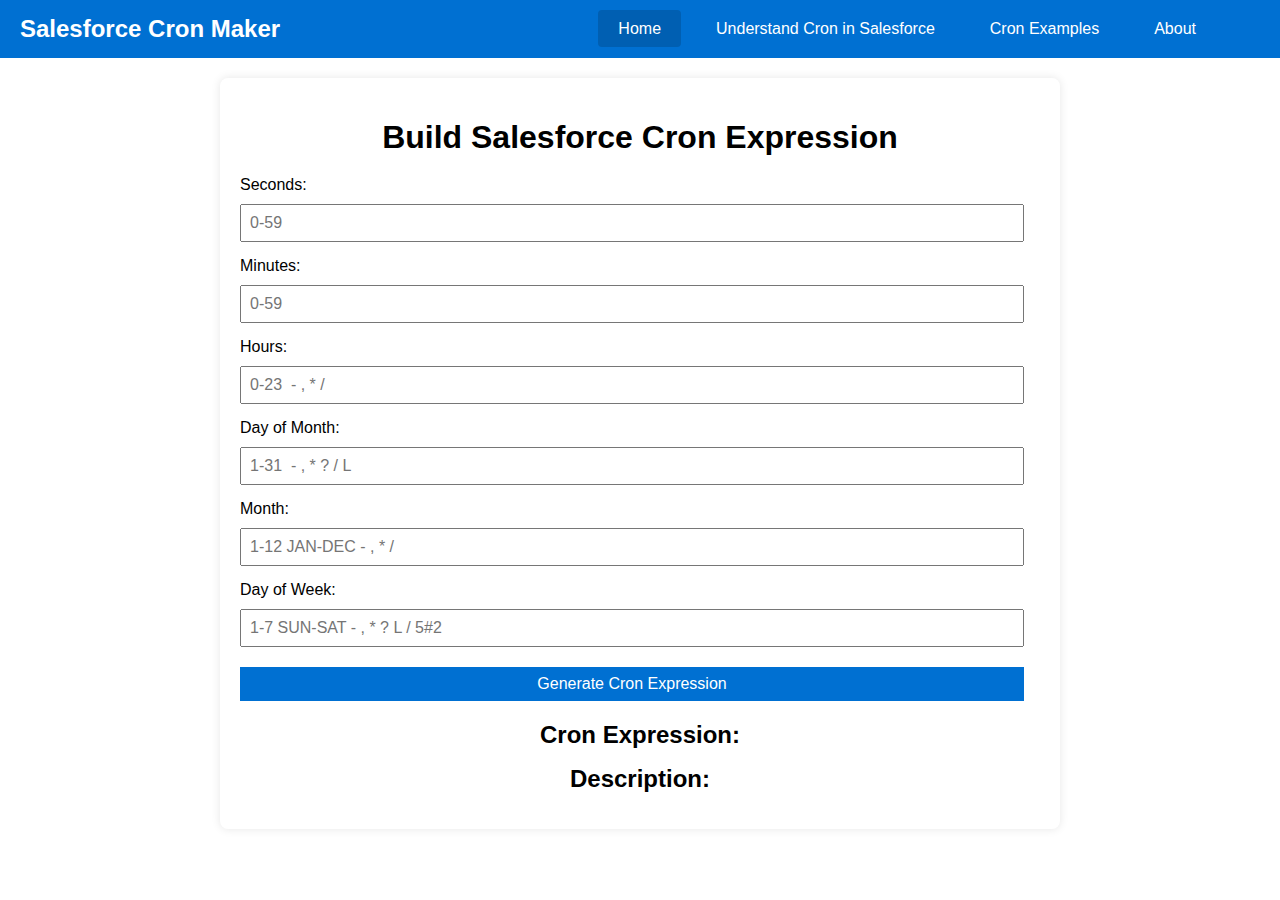
<file: org/index.html>
<!DOCTYPE html>
<html lang="en">
<head>
    <meta charset="UTF-8">
    <meta name="viewport" content="width=device-width, initial-scale=1.0">
    <meta name="description" content="This Salesforce Cron Maker tool helps you create Salesforce Cron expressions with an easy-to-use interface. It allows you to input values for each field and provides a human-readable description of the resulting schedule.">
    <meta name="keywords" content="Salesforce, Cron Expression, Scheduled Job, Create Cron in Salesforce">
    <meta name="author" content="SalesforceFox.com">
    <meta name="robots" content="index, follow">

    <meta property="og:title" content="SalesforceFox">
    <meta property="og:description" content="Here at SalesforceFox, Our goal is to make your Salesforce learning experience seamless, enjoyable, and incredibly rewarding.">
    <meta property="og:url" content="https://sfcronmaker.web.app/">
    <meta property="og:type" content="website"> <!-- Can also be "article" for blog posts, etc. -->

    <title>Salesforce Cron Maker</title>
    <link rel="stylesheet" href="styles.css">
</head>
<body>

    <nav class="navbar">
        <div class="navbar-name">
          <a href="/">Salesforce Cron Maker</a>
        </div>
        <button class="navbar-toggle" aria-label="Toggle navigation">
          &#9776;
          <!-- Hamburger icon -->
        </button>
        <ul class="navbar-tabs">
          <li><a href="#home" class="active">Home</a></li>
          <li><a href="#understand-cron">Understand Cron in Salesforce</a></li>
          <li><a href="#cron-examples">Cron Examples</a></li>
          <li><a href="#about">About</a></li>
        </ul>
    </nav>
    <div class="container">
        <div class="tab-content" id="home">
            <h1>Build Salesforce Cron Expression</h1>
            <form id="cronForm">
                <div class="field">
                    <label for="seconds">Seconds:</label>
                    <input type="text" id="seconds" placeholder="0-59">
                </div>
                <div class="field">
                    <label for="minutes">Minutes:</label>
                    <input type="text" id="minutes" placeholder="0-59">
                </div>
                <div class="field">
                    <label for="hours">Hours:</label>
                    <input type="text" id="hours" placeholder="0-23  - , * /">
                </div>
                <div class="field">
                    <label for="dayOfMonth">Day of Month:</label>
                    <input type="text" id="dayOfMonth" placeholder="1-31  - , * ? / L">
                </div>
                <div class="field">
                    <label for="month">Month:</label>
                    <input type="text" id="month" placeholder="1-12 JAN-DEC - , * /">
                </div>
                <div class="field">
                    <label for="dayOfWeek">Day of Week:</label>
                    <input type="text" id="dayOfWeek" placeholder="1-7 SUN-SAT - , * ? L / 5#2">
                </div>
                <div class="field">
                    <button type="button" onclick="generateCron()">Generate Cron Expression</button>
                </div>
            </form>
            <div id="output">
                <h2>Cron Expression:</h2>
                <p id="cronExpression" class="center-text"></p>
                <h2>Description:</h2>
                <p id="description" class="center-text"></p>
            </div>
        </div>
        <div class="tab-content" id="understand-cron" style="display: none;">
          </br>
            <h2>Understanding Cron Expressions</h2>
            <p>
              A cron expression is used to define scheduled jobs or tasks that run automatically at specified intervals. These expressions are a way to set up scheduled jobs in Salesforce that execute Apex code or other scheduled tasks on a regular basis.
            </p>
            <p>
              A cron expression is a string consisting of 6 or 7 fields separated by spaces, each field representing a different time unit.
            </p>
            <h2>Cron Format:</h2>
            <p class="format-spacing"><strong>" Seconds Minutes Hours Day_of_Month Month Day_of_Week "</strong></p>
            <h3>Understand each fields:</h3>
            <p>
                <table class="GeneratedTable">
                    <thead class="Header_style">
                      <tr>
                        <th>Parts of Cron Expression</th>
                        <th>Possible Values</th>
                        <th>Supported Special Characters</th>
                      </tr>
                    </thead>
                    <tbody>
                      <tr>
                        <td>Seconds</td>
                        <td>0 to 59</td>
                        <td>none</td>
                      </tr>
                      <tr>
                        <td>Minutes</td>
                        <td>0 to 59</td>
                        <td>none</td>
                      </tr>
                      <tr>
                        <td>Hours</td>
                        <td>0 to 23</td>
                        <td class="word-spacing"> , -  *  / </td>
                      </tr>
                      <tr>
                        <td>Day_of_month</td>
                        <td>1 to 31</td>
                        <td class="word-spacing">, - * ? / L</td>
                      </tr>
                      <tr>
                        <td>Month</td>
                        <td>1 to 12 or JAN to DEC </td>
                        <td class="word-spacing">, - * /</td>
                      </tr>
                      <tr>
                        <td>Day_of_week</td>
                        <td>1 to 7 or SUN to SAT</td>
                        <td class="word-spacing">, - * ? / L #</td>
                      </tr>
                    </tbody>
                  </table>
            </p>
            <h3>Meaning of each special characters: </h3>
            <p>
                 <table class="GeneratedTable">
                    <thead class="Header_style">
                      <tr>
                        <th>Special Character</th>
                        <th>What it does</th>
                        <th>Example</th>
                      </tr>
                    </thead>
                    <tbody>
                      <tr>
                        <td class="spChar_style">*</td>
                        <td>It indicates all values</br>It means 'Every'</td>
                        <td>0 30 10 * * *   means “10:30 AM every day.”</td>
                      </tr>
                      <tr>
                        <td class="spChar_style">?</td>
                        <td>It Indicates no specified value</br>It means 'Any'</br>it can only be used in Day_of_month and Day_of_week </td>
                        <td>0 0 12 5 1 ?  means “12:00 PM on the 5th day of January” (whatever day of the week that is).</td>
                      </tr>
                      <tr>
                        <td class="spChar_style">,</td>
                        <td>It indicates separates value.</br>It means “and.”</td>
                        <td>0 0 12 1 3,4,5 ?  means "12.00 PM on 1st day of March,April & May" </td>
                      </tr>
                      <tr>
                        <td class="spChar_style">-</td>
                        <td>It indicates time range </br> It means "From...To.."</td>
                        <td>0 0 10-14 ? * SUN means "from 10 am to 2 pm every sunday"</td>
                      </tr>
                      <tr>
                        <td class="spChar_style">/</td>
                        <td>It indicates Increments.</br> 
                            The number before the slash specifies when the interval begins. The number after the slash is the interval. </td>
                        <td>0 0 1/3 * * *  means “starting from 1:00 AM every 3 hours every day.”</td>
                      </tr>
                      <tr>
                        <td class="spChar_style">#</td>
                        <td>It indicates the nth weekday of the month.</br>it can only be used for Day_of_week</br>
                            The value before # sign is the weekday. The value after is the occurrence.</td>
                        <td>0 0 12 ? * 5#2 means “12:00 PM on the second Thursday of every month.”</td>
                      </tr>
                      <tr>
                        <td class="spChar_style">L</td>
                        <td>It indicates the end of a range.</br>It means as “last”.</br>it can only be used in Day_of_month and Day_of_week </td>
                        <td>0 0 12 L */1 ? means “12:00 PM on the last day of the month”</td>
                      </tr>
                    </tbody>
                  </table>
            </p>
        </div>
        <!-- Cron Examples Tab Content -->
        <div class="tab-content" id="cron-examples" style="display:none;">
          <h1>Cron Examples</h1>
          <p>Here are some common Cron expressions used in Salesforce for various scheduled job:</p>
          <ol class="cron-example-tab">
            <li><strong>Run Every Day at 12:00 PM (Noon)</strong>
              <ul style="list-style-type:disc;">
                <li>Cron :  0 0 12 * * ?</li>
                <li>Explanation: The Job will run at 12 PM , every day of the month, every month.</li>
              </ul>
            </li>
            <li><strong>Run Every Sunday at 5:30 PM</strong>
              <ul style="list-style-type:disc;">
                <li>Cron :  0 30 17 ? * 1</li>
                <li>Explanation: The Job will run at 5.30 PM , every month, on Sunday.</li>
              </ul>
            </li>
            <li><strong> Run thrice a day on Weekends for month of January</strong>
              <ul style="list-style-type:disc;">
                <li>Cron :  0 0 0/4 ? JAN 1,7 </li>
                <li>Explanation: The Job will run at every 4 hours, in January, on Sunday, Saturday.</li>
              </ul>
            </li>
            <li><strong>Run Every Monday and Wednesday at 9:00 AM</strong>
              <ul style="list-style-type:disc;">
                <li>Cron : 0 0 9 ? * MON,WED</li>
                <li>Explanation: The Job will run at 9 AM , every month, on Monday, Wednesday.</li>
              </ul>
            </li>
            <li><strong>Run from Mon to Fri, midnight to 6 am in month of December</strong>
              <ul style="list-style-type:disc;">
                <li>Cron : 0 0 0-6 ? 12 MON-FRI</li>
                <li>Explanation: The Job will run from 12 AM (midnight) to 6 AM , in December, from Monday to Friday .</li>
              </ul>
            </li>
            <li><strong> Run on every 2nd Sunday midnight every month</strong>
              <ul style="list-style-type:disc;">
                <li>Cron : 0 0 0 ? * 7#2</li>
                <li>Explanation: The Job will run at 12 AM (midnight) , every month, on  second Saturday .</li>
              </ul>
            </li>
            <li><strong>Run on weekend at midnight from January to March</strong>
              <ul style="list-style-type:disc;">
                <li>Cron : 0 0 0 ? 1-3 1,7</li>
                <li>Explanation: The Job will run at 12 AM (midnight) , from January to March , on Sunday, Saturday.</li>
              </ul>
            </li>
          </ol>
        </div>
        <div class="tab-content" id="about" style="display: none;">
            <h2>About This Tool</h2>
            <p>This tool helps you build Salesforce Cron expressions with an easy-to-use interface. It allows you to input values for each field and provides a human-readable description of the resulting schedule.</p>
            <h2>Proudly built by</h2>
            <p style="text-align: center"><a href="https://salesforcefox.com/" target="_blank">SalesforceFox.com</a></p>
            <h2>Follow us:</h2>
            <p style="text-align: center">
              <a href="https://www.linkedin.com/company/sffox/" target="blank" class="logo">
                <svg xmlns="http://www.w3.org/2000/svg" x="0px" y="0px" width="60" height="60" viewBox="0 0 48 48">
                <path fill="#0078d4" d="M42,37c0,2.762-2.238,5-5,5H11c-2.761,0-5-2.238-5-5V11c0-2.762,2.239-5,5-5h26c2.762,0,5,2.238,5,5	V37z"></path><path d="M30,37V26.901c0-1.689-0.819-2.698-2.192-2.698c-0.815,0-1.414,0.459-1.779,1.364	c-0.017,0.064-0.041,0.325-0.031,1.114L26,37h-7V18h7v1.061C27.022,18.356,28.275,18,29.738,18c4.547,0,7.261,3.093,7.261,8.274	L37,37H30z M11,37V18h3.457C12.454,18,11,16.528,11,14.499C11,12.472,12.478,11,14.514,11c2.012,0,3.445,1.431,3.486,3.479	C18,16.523,16.521,18,14.485,18H18v19H11z" opacity=".05"></path><path d="M30.5,36.5v-9.599c0-1.973-1.031-3.198-2.692-3.198c-1.295,0-1.935,0.912-2.243,1.677	c-0.082,0.199-0.071,0.989-0.067,1.326L25.5,36.5h-6v-18h6v1.638c0.795-0.823,2.075-1.638,4.238-1.638	c4.233,0,6.761,2.906,6.761,7.774L36.5,36.5H30.5z M11.5,36.5v-18h6v18H11.5z M14.457,17.5c-1.713,0-2.957-1.262-2.957-3.001	c0-1.738,1.268-2.999,3.014-2.999c1.724,0,2.951,1.229,2.986,2.989c0,1.749-1.268,3.011-3.015,3.011H14.457z" opacity=".07"></path><path fill="#fff" d="M12,19h5v17h-5V19z M14.485,17h-0.028C12.965,17,12,15.888,12,14.499C12,13.08,12.995,12,14.514,12	c1.521,0,2.458,1.08,2.486,2.499C17,15.887,16.035,17,14.485,17z M36,36h-5v-9.099c0-2.198-1.225-3.698-3.192-3.698	c-1.501,0-2.313,1.012-2.707,1.99C24.957,25.543,25,26.511,25,27v9h-5V19h5v2.616C25.721,20.5,26.85,19,29.738,19	c3.578,0,6.261,2.25,6.261,7.274L36,36L36,36z"></path>
                </svg>
                </a>
            </p>
            <h2>Have a Question ? </h2>
            <p style="text-align: center">
              <a href="mailto:info@salesforcefox.com" target="blank" class="logo">
                <svg xmlns="http://www.w3.org/2000/svg" x="0px" y="0px" width="48" height="48" viewBox="0 0 48 48">
                  <path fill="#e0e0e0" d="M5.5,40.5h37c1.933,0,3.5-1.567,3.5-3.5V11c0-1.933-1.567-3.5-3.5-3.5h-37C3.567,7.5,2,9.067,2,11v26C2,38.933,3.567,40.5,5.5,40.5z"></path><path fill="#d9d9d9" d="M26,40.5h16.5c1.933,0,3.5-1.567,3.5-3.5V11c0-1.933-1.567-3.5-3.5-3.5h-37C3.567,7.5,2,9.067,2,11L26,40.5z"></path><path fill="#eee" d="M6.745,40.5H42.5c1.933,0,3.5-1.567,3.5-3.5V11.5L6.745,40.5z"></path><path fill="#e0e0e0" d="M25.745,40.5H42.5c1.933,0,3.5-1.567,3.5-3.5V11.5L18.771,31.616L25.745,40.5z"></path><path fill="#ca3737" d="M42.5,9.5h-37C3.567,9.5,2,9.067,2,11v26c0,1.933,1.567,3.5,3.5,3.5H7V12h34v28.5h1.5c1.933,0,3.5-1.567,3.5-3.5V11C46,9.067,44.433,9.5,42.5,9.5z"></path><path fill="#f5f5f5" d="M42.5,7.5H24H5.5C3.567,7.5,2,9.036,2,11c0,1.206,1.518,2.258,1.518,2.258L24,27.756l20.482-14.497c0,0,1.518-1.053,1.518-2.258C46,9.036,44.433,7.5,42.5,7.5z"></path><path fill="#e84f4b" d="M43.246,7.582L24,21L4.754,7.582C3.18,7.919,2,9.297,2,11c0,1.206,1.518,2.258,1.518,2.258L24,27.756l20.482-14.497c0,0,1.518-1.053,1.518-2.258C46,9.297,44.82,7.919,43.246,7.582z"></path>
                  </svg>
                </a>
            </p>
        </div>
    </div>
    <script src="script.js"></script>
</body>
</html>
</file>
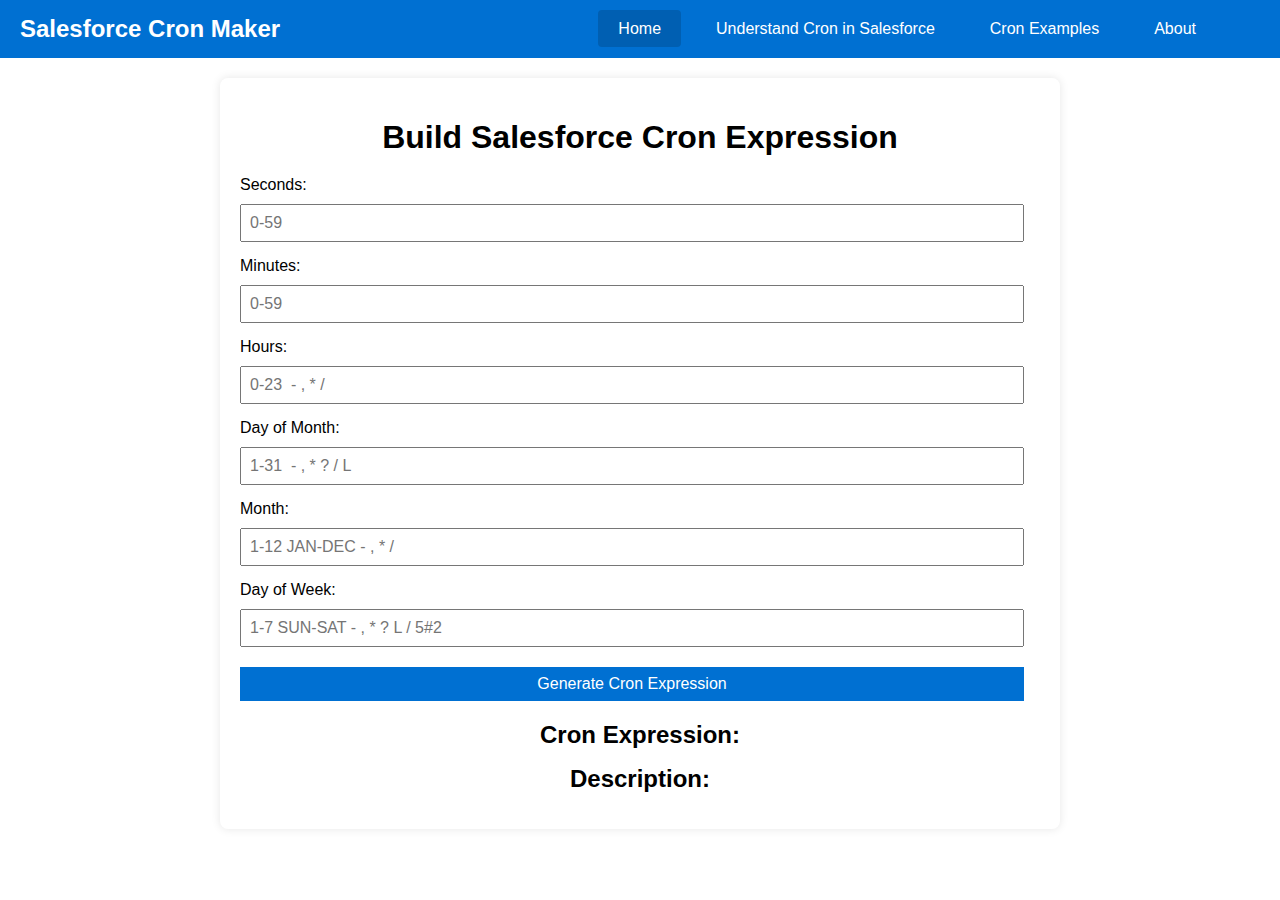
<file: public/index.html>
<!doctypehtml><html lang=en><meta charset=UTF-8><meta content="width=device-width,initial-scale=1"name=viewport><meta content="This Salesforce Cron Maker tool helps you create Salesforce Cron expressions with an easy-to-use interface. It allows you to input values for each field and provides a human-readable description of the resulting schedule."name=description><meta content="Salesforce, Cron Expression, Scheduled Job, Create Cron in Salesforce"name=keywords><meta content=SalesforceFox.com name=author><meta content="index, follow"name=robots><meta content=SalesforceFox property=og:title><meta content="Here at SalesforceFox, Our goal is to make your Salesforce learning experience seamless, enjoyable, and incredibly rewarding."property=og:description><meta content=https://sfcronmaker.web.app/ property=og:url><meta content=website property=og:type><title>Salesforce Cron Maker</title><link href=styles.css rel=stylesheet><nav class=navbar><div class=navbar-name><a href=/ >Salesforce Cron Maker</a></div><button aria-label="Toggle navigation"class=navbar-toggle>☰</button><ul class=navbar-tabs><li><a href=#home class=active>Home</a><li><a href=#understand-cron>Understand Cron in Salesforce</a><li><a href=#cron-examples>Cron Examples</a><li><a href=#about>About</a></ul></nav><div class=container><div class=tab-content id=home><h1>Build Salesforce Cron Expression</h1><form id=cronForm><div class=field><label for=seconds>Seconds:</label> <input id=seconds placeholder=0-59></div><div class=field><label for=minutes>Minutes:</label> <input id=minutes placeholder=0-59></div><div class=field><label for=hours>Hours:</label> <input id=hours placeholder="0-23  - , * /"></div><div class=field><label for=dayOfMonth>Day of Month:</label> <input id=dayOfMonth placeholder="1-31  - , * ? / L"></div><div class=field><label for=month>Month:</label> <input id=month placeholder="1-12 JAN-DEC - , * /"></div><div class=field><label for=dayOfWeek>Day of Week:</label> <input id=dayOfWeek placeholder="1-7 SUN-SAT - , * ? L / 5#2"></div><div class=field><button onclick=generateCron() type=button>Generate Cron Expression</button></div></form><div id=output><h2>Cron Expression:</h2><p class=center-text id=cronExpression><h2>Description:</h2><p class=center-text id=description></div></div><div class=tab-content id=understand-cron style=display:none><br><h2>Understanding Cron Expressions</h2><p>A cron expression is used to define scheduled jobs or tasks that run automatically at specified intervals. These expressions are a way to set up scheduled jobs in Salesforce that execute Apex code or other scheduled tasks on a regular basis.<p>A cron expression is a string consisting of 6 or 7 fields separated by spaces, each field representing a different time unit.<h2>Cron Format:</h2><p class=format-spacing><strong>" Seconds Minutes Hours Day_of_Month Month Day_of_Week "</strong><h3>Understand each fields:</h3><p><table class=GeneratedTable><thead class=Header_style><tr><th>Parts of Cron Expression<th>Possible Values<th>Supported Special Characters<tbody><tr><td>Seconds<td>0 to 59<td>none<tr><td>Minutes<td>0 to 59<td>none<tr><td>Hours<td>0 to 23<td class=word-spacing>, - * /<tr><td>Day_of_month<td>1 to 31<td class=word-spacing>, - * ? / L<tr><td>Month<td>1 to 12 or JAN to DEC<td class=word-spacing>, - * /<tr><td>Day_of_week<td>1 to 7 or SUN to SAT<td class=word-spacing>, - * ? / L #</table><h3>Meaning of each special characters:</h3><p><table class=GeneratedTable><thead class=Header_style><tr><th>Special Character<th>What it does<th>Example<tbody><tr><td class=spChar_style>*<td>It indicates all values<br>It means 'Every'<td>0 30 10 * * * means “10:30 AM every day.”<tr><td class=spChar_style>?<td>It Indicates no specified value<br>It means 'Any'<br>it can only be used in Day_of_month and Day_of_week<td>0 0 12 5 1 ? means “12:00 PM on the 5th day of January” (whatever day of the week that is).<tr><td class=spChar_style>,<td>It indicates separates value.<br>It means “and.”<td>0 0 12 1 3,4,5 ? means "12.00 PM on 1st day of March,April & May"<tr><td class=spChar_style>-<td>It indicates time range<br>It means "From...To.."<td>0 0 10-14 ? * SUN means "from 10 am to 2 pm every sunday"<tr><td class=spChar_style>/<td>It indicates Increments.<br>The number before the slash specifies when the interval begins. The number after the slash is the interval.<td>0 0 1/3 * * * means “starting from 1:00 AM every 3 hours every day.”<tr><td class=spChar_style>#<td>It indicates the nth weekday of the month.<br>it can only be used for Day_of_week<br>The value before # sign is the weekday. The value after is the occurrence.<td>0 0 12 ? * 5#2 means “12:00 PM on the second Thursday of every month.”<tr><td class=spChar_style>L<td>It indicates the end of a range.<br>It means as “last”.<br>it can only be used in Day_of_month and Day_of_week<td>0 0 12 L */1 ? means “12:00 PM on the last day of the month”</table></div><div class=tab-content id=cron-examples style=display:none><h1>Cron Examples</h1><p>Here are some common Cron expressions used in Salesforce for various scheduled job:<ol class=cron-example-tab><li><strong>Run Every Day at 12:00 PM (Noon)</strong><ul style=list-style-type:disc><li>Cron : 0 0 12 * * ?<li>Explanation: The Job will run at 12 PM , every day of the month, every month.</ul><li><strong>Run Every Sunday at 5:30 PM</strong><ul style=list-style-type:disc><li>Cron : 0 30 17 ? * 1<li>Explanation: The Job will run at 5.30 PM , every month, on Sunday.</ul><li><strong>Run thrice a day on Weekends for month of January</strong><ul style=list-style-type:disc><li>Cron : 0 0 0/4 ? JAN 1,7<li>Explanation: The Job will run at every 4 hours, in January, on Sunday, Saturday.</ul><li><strong>Run Every Monday and Wednesday at 9:00 AM</strong><ul style=list-style-type:disc><li>Cron : 0 0 9 ? * MON,WED<li>Explanation: The Job will run at 9 AM , every month, on Monday, Wednesday.</ul><li><strong>Run from Mon to Fri, midnight to 6 am in month of December</strong><ul style=list-style-type:disc><li>Cron : 0 0 0-6 ? 12 MON-FRI<li>Explanation: The Job will run from 12 AM (midnight) to 6 AM , in December, from Monday to Friday .</ul><li><strong>Run on every 2nd Sunday midnight every month</strong><ul style=list-style-type:disc><li>Cron : 0 0 0 ? * 7#2<li>Explanation: The Job will run at 12 AM (midnight) , every month, on second Saturday .</ul><li><strong>Run on weekend at midnight from January to March</strong><ul style=list-style-type:disc><li>Cron : 0 0 0 ? 1-3 1,7<li>Explanation: The Job will run at 12 AM (midnight) , from January to March , on Sunday, Saturday.</ul></ol></div><div class=tab-content id=about style=display:none><h2>About This Tool</h2><p>This tool helps you build Salesforce Cron expressions with an easy-to-use interface. It allows you to input values for each field and provides a human-readable description of the resulting schedule.<h2>Proudly built by</h2><p style=text-align:center><a href=https://salesforcefox.com/ target=_blank>SalesforceFox.com</a><h2>Follow us:</h2><p style=text-align:center><a href=https://www.linkedin.com/company/sffox/ class=logo target=blank><svg height=60 viewBox="0 0 48 48"width=60 x=0px xmlns=http://www.w3.org/2000/svg y=0px><path d="M42,37c0,2.762-2.238,5-5,5H11c-2.761,0-5-2.238-5-5V11c0-2.762,2.239-5,5-5h26c2.762,0,5,2.238,5,5	V37z"fill=#0078d4></path><path d="M30,37V26.901c0-1.689-0.819-2.698-2.192-2.698c-0.815,0-1.414,0.459-1.779,1.364	c-0.017,0.064-0.041,0.325-0.031,1.114L26,37h-7V18h7v1.061C27.022,18.356,28.275,18,29.738,18c4.547,0,7.261,3.093,7.261,8.274	L37,37H30z M11,37V18h3.457C12.454,18,11,16.528,11,14.499C11,12.472,12.478,11,14.514,11c2.012,0,3.445,1.431,3.486,3.479	C18,16.523,16.521,18,14.485,18H18v19H11z"opacity=.05></path><path d="M30.5,36.5v-9.599c0-1.973-1.031-3.198-2.692-3.198c-1.295,0-1.935,0.912-2.243,1.677	c-0.082,0.199-0.071,0.989-0.067,1.326L25.5,36.5h-6v-18h6v1.638c0.795-0.823,2.075-1.638,4.238-1.638	c4.233,0,6.761,2.906,6.761,7.774L36.5,36.5H30.5z M11.5,36.5v-18h6v18H11.5z M14.457,17.5c-1.713,0-2.957-1.262-2.957-3.001	c0-1.738,1.268-2.999,3.014-2.999c1.724,0,2.951,1.229,2.986,2.989c0,1.749-1.268,3.011-3.015,3.011H14.457z"opacity=.07></path><path d="M12,19h5v17h-5V19z M14.485,17h-0.028C12.965,17,12,15.888,12,14.499C12,13.08,12.995,12,14.514,12	c1.521,0,2.458,1.08,2.486,2.499C17,15.887,16.035,17,14.485,17z M36,36h-5v-9.099c0-2.198-1.225-3.698-3.192-3.698	c-1.501,0-2.313,1.012-2.707,1.99C24.957,25.543,25,26.511,25,27v9h-5V19h5v2.616C25.721,20.5,26.85,19,29.738,19	c3.578,0,6.261,2.25,6.261,7.274L36,36L36,36z"fill=#fff></path></svg></a><h2>Have a Question ?</h2><p style=text-align:center><a href=mailto:info@salesforcefox.com class=logo target=blank><svg height=48 viewBox="0 0 48 48"width=48 x=0px xmlns=http://www.w3.org/2000/svg y=0px><path d=M5.5,40.5h37c1.933,0,3.5-1.567,3.5-3.5V11c0-1.933-1.567-3.5-3.5-3.5h-37C3.567,7.5,2,9.067,2,11v26C2,38.933,3.567,40.5,5.5,40.5z fill=#e0e0e0></path><path d=M26,40.5h16.5c1.933,0,3.5-1.567,3.5-3.5V11c0-1.933-1.567-3.5-3.5-3.5h-37C3.567,7.5,2,9.067,2,11L26,40.5z fill=#d9d9d9></path><path d=M6.745,40.5H42.5c1.933,0,3.5-1.567,3.5-3.5V11.5L6.745,40.5z fill=#eee></path><path d=M25.745,40.5H42.5c1.933,0,3.5-1.567,3.5-3.5V11.5L18.771,31.616L25.745,40.5z fill=#e0e0e0></path><path d=M42.5,9.5h-37C3.567,9.5,2,9.067,2,11v26c0,1.933,1.567,3.5,3.5,3.5H7V12h34v28.5h1.5c1.933,0,3.5-1.567,3.5-3.5V11C46,9.067,44.433,9.5,42.5,9.5z fill=#ca3737></path><path d=M42.5,7.5H24H5.5C3.567,7.5,2,9.036,2,11c0,1.206,1.518,2.258,1.518,2.258L24,27.756l20.482-14.497c0,0,1.518-1.053,1.518-2.258C46,9.036,44.433,7.5,42.5,7.5z fill=#f5f5f5></path><path d=M43.246,7.582L24,21L4.754,7.582C3.18,7.919,2,9.297,2,11c0,1.206,1.518,2.258,1.518,2.258L24,27.756l20.482-14.497c0,0,1.518-1.053,1.518-2.258C46,9.297,44.82,7.919,43.246,7.582z fill=#e84f4b></path></svg></a></div></div><script src=script.js></script>
</file>
<file: org/styles.css>
/* styles.css */
body {
  margin: 0;
  font-family: Arial, sans-serif;
}

.navbar {
  display: flex;
  justify-content: space-between;
  align-items: center;
  background-color: #0070d2;
  padding: 15px 20px;
  color: white;
  position: relative;
  flex-wrap: wrap; /* Allows wrapping on smaller screens */
}

.navbar-name a {
  color: white;
  text-decoration: none;
  font-size: 24px;
  font-weight: bold;
}

.navbar-tabs {
  list-style: none;
  margin: 0;
  padding: 0;
  display: flex;
  gap: 15px;
  position: absolute;
  right: 5%;
  top: 20px;
}

.navbar-tabs li {
  margin: 0;
}

.navbar-tabs a {
  color: white;
  padding: 10px 20px;
  text-decoration: none;
  text-align: center;
  font-size: 16px;
  border-radius: 4px;
  transition: background-color 0.3s ease;
}

.navbar-tabs a.active {
  background-color: #005fb2;
}

.navbar-tabs a:hover {
  background-color: #005fb2;
}

.navbar-toggle {
  display: none;
  background: none;
  border: none;
  font-size: 24px;
  color: white;
  cursor: pointer;
}

@media (max-width: 1024px) {
  .navbar {
      flex-direction: column;
      align-items: flex-start;
      padding: 10px;
  }

  .navbar-tabs {
      position: static;
      flex-direction: column;
      width: 100%;
      gap: 10px;
      display: none; /* Hide tabs by default on tablets */
  }

  .navbar-tabs.active {
      display: flex; /* Show tabs when toggle button is clicked */
  }

  .navbar-toggle {
      display: block;
      margin-bottom: 10px;
  }
}

@media (max-width: 768px) {
  .navbar-tabs {
      /* Adjust for smaller screens */
      font-size: 14px;
  }
}

.container {
  max-width: 800px;
  margin: 20px auto;
  background: #fff;
  padding: 20px;
  border-radius: 8px;
  box-shadow: 0 0 10px rgba(0, 0, 0, 0.1);
}

h1 {
  text-align: center;
  margin-bottom: 20px;
}

.field {
  margin-bottom: 15px;
}

label {
  display: block;
  margin-bottom: 5px;
}

input, button {
  width: calc(100% - 16px);
  padding: 8px;
  margin-top: 5px;
  box-sizing: border-box;
}

input {
  font-size: 16px;
}

button {
  background-color: #0070d2;
  color: #fff;
  border: none;
  cursor: pointer;
  font-size: 16px;
}

button:hover {
  background-color: #005fb2;
}

#output {
  margin-top: 20px;
  text-align: center;
}

.tab-content {
  display: none;
}

.tab-content.active {
  display: block;
}

.center-text {
  text-align: center;
}

h2 {
  text-align: center;
  margin: 10px 0;
}

p {
  font-size: 16px;
  line-height: 1.6;
}

table.GeneratedTable {
  width: 100%;
  background-color: #ffffff;
  border-collapse: collapse;
  border: 1px solid #000000;
}

table.GeneratedTable td, table.GeneratedTable th {
  border: 1px solid #000000;
  padding: 8px;
}

table.GeneratedTable thead {
  background-color: #0070d2;
}

.Header_style {
  color: #ffffff;
}

.word-spacing {
  word-spacing: 12px;
}

.format-spacing {
  word-spacing: 7px;
  text-align: center;
}

.spChar_style {
  text-align: center;
  font-weight: bold;
}

.cron-example-tab li {
  padding: 10px;
}
</file>
